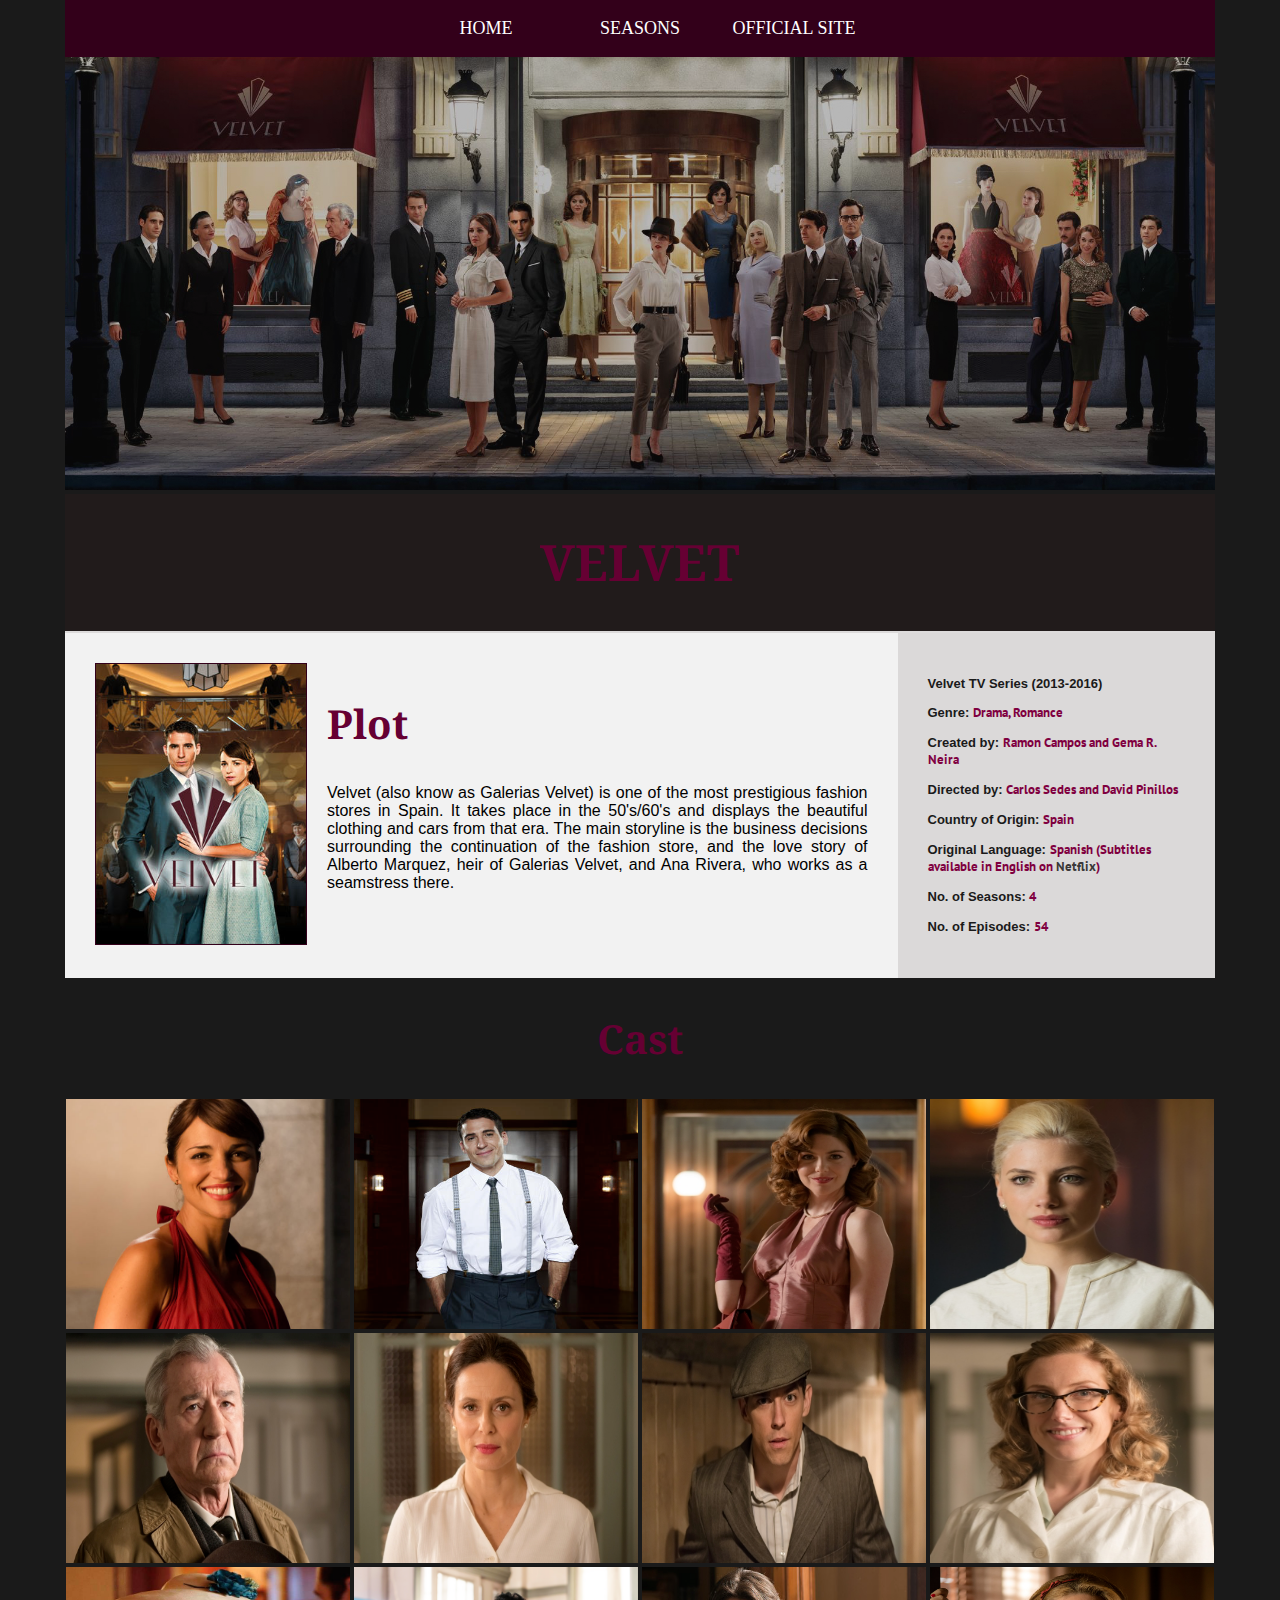
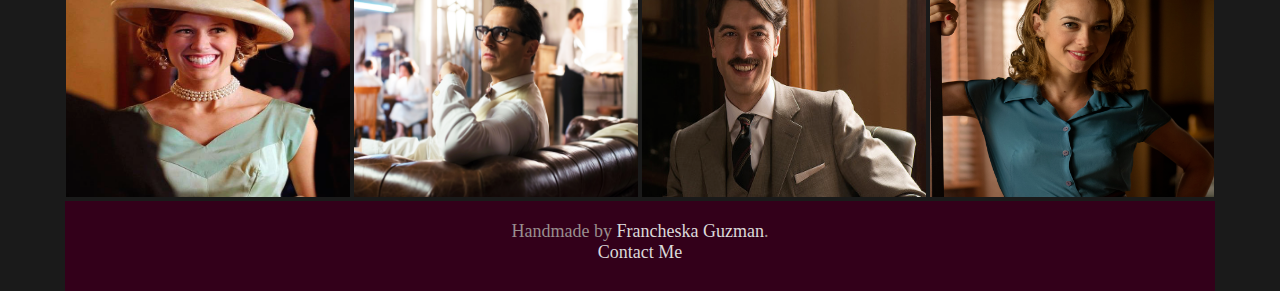
<file: index.html>
<!--
Francheska Guzman
CodeBridge Student
March 7, 2017
-->

<!DOCTYPE html>
<html>
<head>
	<meta charset="utf-8">
	<!-- External css file -->
	<link rel="stylesheet" type="text/css" href="style.css">
	<!-- Google fonts -->
	<link href="https://fonts.googleapis.com/css?family=Droid+Serif|PT+Sans" rel="stylesheet">
	<title>Galerias Velvet</title>
</head>
<!-- Navigation bar -->
<header>
<nav>
<li><a href="index.html" class="active">HOME</a></li>
<li><a href="seasons.html" class="active">SEASONS</a></li>
<li><a href="http://www.antena3.com/series/velvet/" target="_blank">OFFICIAL SITE</a></li>
</nav>
</header>
<body>
<!-- Velvet image and title -->
<div>
<img class="imagePrincipal" src="images/velvetCast.jpg">
</div>
<!-- Storyline and general details of Velvet. -->
<div id="title">
<h1>VELVET</h1>
</div>
<div id="main">
<div id="thePlot">
<img class="imageLeft" src="images/velvet.jpg">
<h2>Plot</h2>
<p>Velvet (also know as Galerias Velvet) is one of the most prestigious fashion stores in Spain. It takes place in the 50's/60's and displays the beautiful clothing and cars from that era. The main storyline is the business decisions surrounding the continuation of the fashion store, and the love story of Alberto Marquez, heir of Galerias Velvet, and Ana Rivera, who works as a seamstress there.</p>
</div>
<div id="details">
<h3>Velvet TV Series (2013-2016)</h3>
<h3>Genre: <span>Drama, Romance</span></h3>
<h3>Created by: <span>Ramon Campos and Gema R. Neira</span></h3>
<h3>Directed by: <span>Carlos Sedes and David Pinillos</span></h3>
<h3>Country of Origin: <span>Spain</span></h3>
<h3>Original Language: <span>Spanish (Subtitles available in English on <a href="https://netflix.com/" target="_blank">Netflix</a>)</span></h3>
<h3>No. of Seasons: <span>4</span></h3>
<h3>No. of Episodes: <span>54</span></h3>
</div>
</div>
<!-- List of the characters of Velvet. -->
<div id="theCast">
<h2>Cast</h2>
	<div class="cast">
		<img class="imageCast" src="images/cast/ana.png">
		<img class="imageCast" src="images/cast/alberto.png">
		<img class="imageCast" src="images/cast/cristina.png">
		<img class="imageCast" src="images/cast/patricia.png">
	</div>
	<div class="cast">
		<img class="imageCast" src="images/cast/emilio.png">
		<img class="imageCast" src="images/cast/blanca.png">
		<img class="imageCast" src="images/cast/pedro.png">
		<img class="imageCast" src="images/cast/rita.png">	
	</div>
	<div class="cast">
		<img class="imageCast" src="images/cast/luisa.png">
		<img class="imageCast" src="images/cast/raul.png">
		<img class="imageCast" src="images/cast/mateo.png">
		<img class="imageCast" src="images/cast/clara.png">
	</div>
</div>
</body>
<footer>
<!-- Audio only in the homepage. -->
<audio autoplay>
<source src="media/velvet.mp3" type="audio/mpeg">
</audio>
Handmade by <a class="footer-info" href="https://github.com/francheska-guzman" target="_blank">Francheska Guzman</a>.
<br>
<a class="footer-info" href="#openInfo">Contact Me</a>
<div id="openInfo" class="modalDialog">
	<div>
		<a href="#close" title="Close" class="close">X</a>
		<h2>Contact:<br/>Francheska Guzman</h2>
		<p class="infoCenter">
		<form>
		<span>First Name</span> <input type="text" name="First Name" placeholder="Enter First Name"/><br><br>
		<span>Last Name</span> <input type="text" name="Last Name" placeholder="Enter Last Name"/><br><br>
		<span>Phone Number</span> <input type="phone" name="Phone" placeholder="Enter Phone Number"/><br><br>
		<span>E-mail</span> <input type="text" name="Email" placeholder="Enter Email"/><br><br>
		<span>Comment</span> <input type="text" name="text" placeholder="Enter Comment"/><br><br>
		<input type="submit" name="button">
		</form>
		<p>
	</div>
</div>
</footer>
</html>
</file>
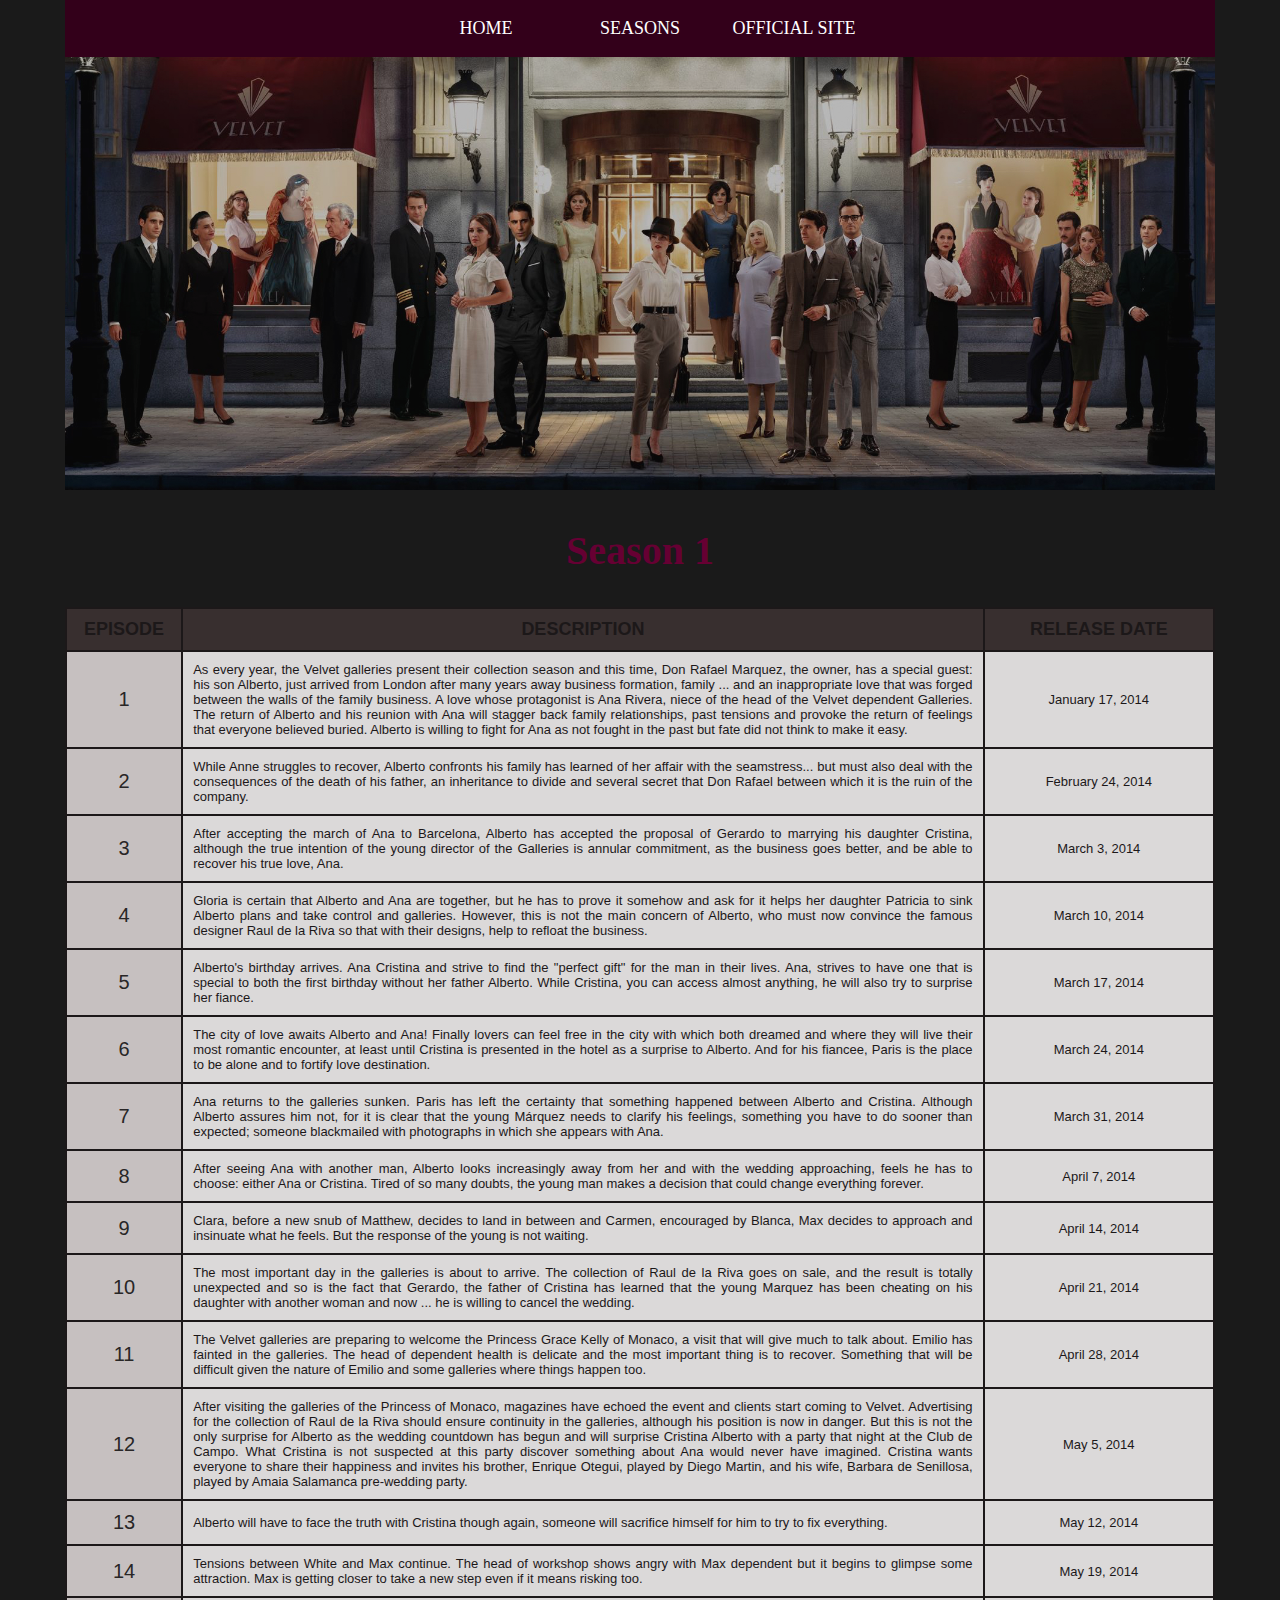
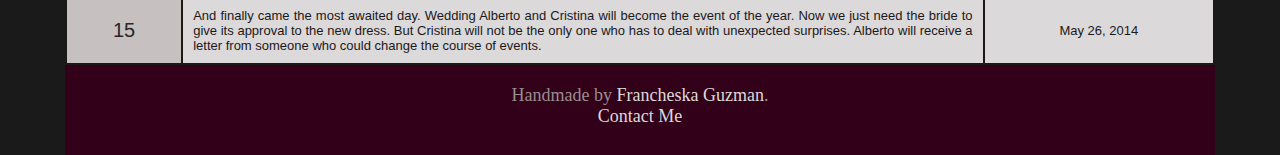
<file: seasons.html>
<!DOCTYPE html>
<html>
<head>
	<meta charset="utf-8">
	<link rel="stylesheet" type="text/css" href="style.css">
	<title>Season 1</title>
</head>

<!-- Navigation bar and website title -->
<header>
<nav>
<li><a href="index.html" class="active">HOME</a></li>
<li><a href="seasons.html" class="active">SEASONS</a></li>
<li><a href="http://www.antena3.com/series/velvet/" target="_blank">OFFICIAL SITE</a></li>
</nav>
</header>
<body>
<div>
<img class="imagePrincipal" src="images/velvetCast.jpg">
</div>
<div id="season">
<h2>Season 1</h2>
</div>
<table>
<tr>
	<th>EPISODE</th>
	<th>DESCRIPTION</th>
	<th class="rightT">RELEASE DATE</th>
</tr>
<tr>
	<td class="leftT">1</td>
	<td class="middleT">As every year, the Velvet galleries present their collection season and this time, Don Rafael Marquez, the owner, has a special guest: his son Alberto, just arrived from London after many years away business formation, family ... and an inappropriate love that was forged between the walls of the family business. A love whose protagonist is Ana Rivera, niece of the head of the Velvet dependent Galleries. The return of Alberto and his reunion with Ana will stagger back family relationships, past tensions and provoke the return of feelings that everyone believed buried. Alberto is willing to fight for Ana as not fought in the past but fate did not think to make it easy.</td>
	<td>January 17, 2014</td>
</tr>
<tr>
	<td class="leftT">2</td>
	<td class="middleT">While Anne struggles to recover, Alberto confronts his family has learned of her affair with the seamstress... but must also deal with the consequences of the death of his father, an inheritance to divide and several secret that Don Rafael between which it is the ruin of the company.</td>
	<td>February 24, 2014</td>
</tr>
<tr>
	<td class="leftT">3</td>
	<td class="middleT">After accepting the march of Ana to Barcelona, Alberto has accepted the proposal of Gerardo to marrying his daughter Cristina, although the true intention of the young director of the Galleries is annular commitment, as the business goes better, and be able to recover his true love, Ana.</td>
	<td>March 3, 2014</td>
</tr>
<tr>
	<td class="leftT">4</td>
	<td class="middleT">Gloria is certain that Alberto and Ana are together, but he has to prove it somehow and ask for it helps her daughter Patricia to sink Alberto plans and take control and galleries. However, this is not the main concern of Alberto, who must now convince the famous designer Raul de la Riva so that with their designs, help to refloat the business.</td>
	<td>March 10, 2014</td>
</tr>
<tr>
	<td class="leftT">5</td>
	<td class="middleT">Alberto's birthday arrives. Ana Cristina and strive to find the "perfect gift" for the man in their lives. Ana, strives to have one that is special to both the first birthday without her father Alberto. While Cristina, you can access almost anything, he will also try to surprise her fiance.</td>
	<td>March 17, 2014</td>
</tr>
<tr>
	<td class="leftT">6</td>
	<td class="middleT">The city of love awaits Alberto and Ana! Finally lovers can feel free in the city with which both dreamed and where they will live their most romantic encounter, at least until Cristina is presented in the hotel as a surprise to Alberto. And for his fiancee, Paris is the place to be alone and to fortify love destination.</td>
	<td>March 24, 2014</td>
</tr>
<tr>
	<td class="leftT">7</td>
	<td class="middleT">Ana returns to the galleries sunken. Paris has left the certainty that something happened between Alberto and Cristina. Although Alberto assures him not, for it is clear that the young Márquez needs to clarify his feelings, something you have to do sooner than expected; someone blackmailed with photographs in which she appears with Ana.</td>
	<td>March 31, 2014</td>
</tr>
<tr>
	<td class="leftT">8</td>
	<td class="middleT">After seeing Ana with another man, Alberto looks increasingly away from her and with the wedding approaching, feels he has to choose: either Ana or Cristina. Tired of so many doubts, the young man makes a decision that could change everything forever.</td>
	<td>April 7, 2014</td>
</tr>
<tr>
	<td class="leftT">9</td>
	<td class="middleT">Clara, before a new snub of Matthew, decides to land in between and Carmen, encouraged by Blanca, Max decides to approach and insinuate what he feels. But the response of the young is not waiting.</td>
	<td>April 14, 2014</td>
</tr>
<tr>
	<td class="leftT">10</td>
	<td class="middleT">The most important day in the galleries is about to arrive. The collection of Raul de la Riva goes on sale, and the result is totally unexpected and so is the fact that Gerardo, the father of Cristina has learned that the young Marquez has been cheating on his daughter with another woman and now ... he is willing to cancel the wedding.</td>
	<td>April 21, 2014</td>
</tr>
<tr>
	<td class="leftT">11</td>
	<td class="middleT">The Velvet galleries are preparing to welcome the Princess Grace Kelly of Monaco, a visit that will give much to talk about. Emilio has fainted in the galleries. The head of dependent health is delicate and the most important thing is to recover. Something that will be difficult given the nature of Emilio and some galleries where things happen too.</td>
	<td>April 28, 2014</td>
</tr>
<tr>
	<td class="leftT">12</td>
	<td class="middleT">After visiting the galleries of the Princess of Monaco, magazines have echoed the event and clients start coming to Velvet. Advertising for the collection of Raul de la Riva should ensure continuity in the galleries, although his position is now in danger. But this is not the only surprise for Alberto as the wedding countdown has begun and will surprise Cristina Alberto with a party that night at the Club de Campo. What Cristina is not suspected at this party discover something about Ana would never have imagined. Cristina wants everyone to share their happiness and invites his brother, Enrique Otegui, played by Diego Martin, and his wife, Barbara de Senillosa, played by Amaia Salamanca pre-wedding party.</td>
	<td>May 5, 2014</td>
</tr>
<tr>
	<td class="leftT">13</td>
	<td class="middleT">Alberto will have to face the truth with Cristina though again, someone will sacrifice himself for him to try to fix everything.</td>
	<td>May 12, 2014</td>
</tr>
<tr>
	<td class="leftT">14</td>
	<td class="middleT">Tensions between White and Max continue. The head of workshop shows angry with Max dependent but it begins to glimpse some attraction. Max is getting closer to take a new step even if it means risking too.</td>
	<td>May 19, 2014</td>
</tr>
<tr>
	<td class="leftT">15</td>
	<td class="middleT">And finally came the most awaited day. Wedding Alberto and Cristina will become the event of the year. Now we just need the bride to give its approval to the new dress. But Cristina will not be the only one who has to deal with unexpected surprises. Alberto will receive a letter from someone who could change the course of events.</td>
	<td> May 26, 2014</td>
</tr>
</table>
</body>
<footer>
Handmade by <a class="footer-info" href="https://github.com/francheska-guzman" target="_blank">Francheska Guzman</a>.
<br>
<a class="footer-info" href="#openInfo">Contact Me</a>
<div id="openInfo" class="modalDialog">
	<div>
		<a href="#close" title="Close" class="close">X</a>
		<h2>Contact:<br/>Francheska Guzman</h2>
		<p class="infoCenter">
		<form>
		<span>First Name</span> <input type="text" name="First Name" placeholder="Enter First Name"/><br><br>
		<span>Last Name</span> <input type="text" name="Last Name" placeholder="Enter Last Name"/><br><br>
		<span>Phone Number</span> <input type="phone" name="Phone" placeholder="Enter Phone Number"/><br><br>
		<span>E-mail</span> <input type="text" name="Email" placeholder="Enter Email"/><br><br>
		<span>Comment</span> <input type="text" name="text" placeholder="Enter Comment"/><br><br>
		<input type="submit" name="button">
		</form>
		<p>
	</div>
</div>
</footer>
</html>
</file>
<file: style.css>
body {
	width: 1150px;
    margin: 0 auto;
    background-color: #1A1A1A;
}

/* Headings and paragraphs. */

h1 {
	font-size: 50px;
	color: #660033;
	position: relative;
	text-align: center;
	font-family: 'Droid Serif', serif;
	animation-name: colorchange;
    animation-duration: 1s;
    animation-iteration-count: infinite;
}

h2 {
	font-size: 40px;
	color: #660033;
	font-family: 'Droid Serif', serif;
}

h3 {
	font-size: 13px;
	color: #1A1A1A;
	font-family: helvetica;
}

p {
	font-size: 16px;
	font-family: helvetica;
}

.infoCenter {
	color: #FFFFFF;
	font-family: helvetica;
	text-align: center;
}

span {
	color: #800040;
	font-family: 'PT Sans', sans-serif;
}

a {
	color: #3a3838;
	text-decoration: none;
}

a:hover {
	color: #FFFFFF;
}

/* Navigation bar */

header {
	width: auto;
	height: auto;
}

nav {
	width: 100%;
	text-align: center;
    background: #33001A;
}

li {
	display: inline;
	list-style: none;
}

li a {
	display: inline-block;
    color: #FFFFFF;
    text-align: center;
    padding: 18px 0px;
    text-decoration: none;
    font-size: 18px;
    width: 150px;
}

li a:hover {
	background-color: #800040;
}

.imagePrincipal {
	width: 100%;
	opacity: .7;
}

/* Page title and summary */

#title {
	background-color: #211b1b;
	padding: 1px;
}

#main {
	display: flex;
	border-top: solid 2px #dddbdb;
}

.imageLeft {
	float: left;
	height: 280px;
	width: 210px;
	margin-right: 20px;
	border: solid 1px #33001a;
}

#thePlot {
	background-color: #F2F2F2;
	padding: 30px;
	flex: 3;
	text-align: justify;
}

#details {
	background-color: #dbd9d9;
	padding: 30px;
	flex: 1;
}

/* List of the characters of Velvet. */

#theCast {
	text-align: center;
	overflow: hidden;
}

.cast {
	height: 250px;
	display: inline;
}

.imageCast {
	width: 284px;
	height: 230px;
	background-color: #262626;
}

/* Seasons page */

#season {
	text-align: center;
}

iframe {
	border: solid 1.5px #333333;
}

table {
	width: 100%;
	background-color: #1c1819;
}

th, td {
	color: #1c1819;
	padding: 10px;
	text-align: center;
	font-family: helvetica;
}

th {
	background-color: #382f2f;
	font-size: 18px;
	padding-left: 10px;
	padding-right: 10px;
}

td {
	background-color: #dbd9d9;
	font-size: 13px;
}

.leftT {
	width: 10%;
	color: #282626;
	font-size: 20px;
	background-color: #c6c0c0;
}

.middleT {
	width: 70%;
	text-align: justify;
}

.rightT {
	width: 30%;
}

footer {
	width: 100%;
	height: 50px;
	background-color: #33001a;
	padding-top: 20px;
	padding-bottom: 20px;
	font-size: 18px;
	color: #998e8e;
	text-align: center;
}

.footer-info {
	color: #dbd9d9;
}

.footer-info:hover {
	color: #f8f8f8;
}

#openInfo {
	text-align: center;
	font-size: 18px;
	color: #FFFFFF;
	display: none;
}

#openInfo:target {
	display: block;
}

.modalDialog {
	position: fixed;
	font-family: arial, helvetica, sans-serif;
	top: 0;
	right: 0;
	bottom: 0;
	left: 0;
	background: rgba(0,0,0,0.8);
	z-index: 99999;
	opacity: 0;
	-webkit-transition: opacity 400ms ease-in;
	-moz-transition: opacity 400ms ease-in;
	transition: opacity 400ms ease-in;
	pointer-events: none;
}

.modalDialog:target {
	opacity:1;
	pointer-events: auto;
}

.modalDialog > div {
	width: 400px;
	position: relative;
	margin: 5% auto;
	padding: 5px 20px 13px 20px;
	border-radius: 10px;
	background: #FFFFFF;
	background: -moz-linear-gradient(#FFFFFF, #999999);
	background: -webkit-linear-gradient(#FFFFFF, #999999);
	background: -o-linear-gradient(#FFFFFF, #999999);
}

.close {
	background: #606061;
	color: #FFFFFF;
	line-height: 25px;
	position: absolute;
	right: -12px;
	text-align: center;
	top: -10px;
	width: 24px;
	text-decoration: none;
	font-weight: bold;
	-webkit-border-radius: 12px;
	-moz-border-radius: 12px;
	border-radius: 12px;
	-moz-box-shadow: 1px 1px 3px #000000;
	-webkit-box-shadow: 1px 1px 3px #000000;
	box-shadow: 1px 1px 3px #000000;
}

.close:hover { 
	background: #960747; 
}

/* Contact form */

form {
	text-align: left;
	padding: 10px;
}

input[type=text], input[type=phone], input[type=email], input[type=comment] {
	width: 100%;
	height: 20px;
	padding: 2px;
	font-size: 14px;
	margin: 0;
}

input[type=submit] {
	opacity: .8;
}

input[type=submit]:hover {
	opacity: 1;
}

@keyframes colorchange {
    0% {
    	color: #660033;
    }
    50% {
    	color: #990033;
    }
}
</file>
